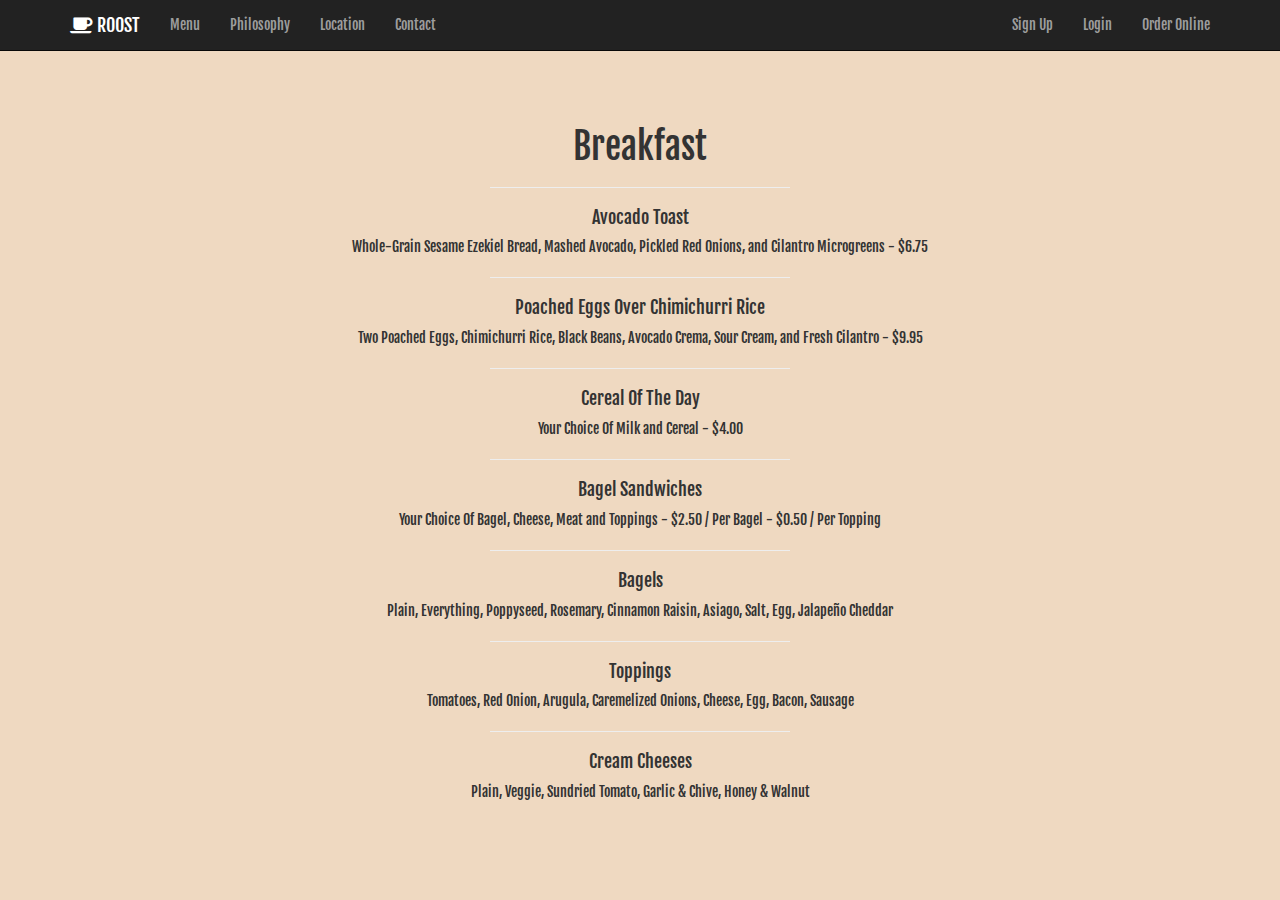
<file: breakfast.html>
<!DOCTYPE html>
<html lang="en">

<head>
    <meta charset="UTF-8">
    <meta name="viewport" content="width=device-width, initial-scale=1.0">
    <meta http-equiv="X-UA-Compatible" content="ie=edge">
    <link rel="stylesheet" href="https://maxcdn.bootstrapcdn.com/bootstrap/3.3.7/css/bootstrap.min.css"
        integrity="sha384-BVYiiSIFeK1dGmJRAkycuHAHRg32OmUcww7on3RYdg4Va+PmSTsz/K68vbdEjh4u" crossorigin="anonymous">
    <link rel="stylesheet" href="menu.css">
    <link rel="stylesheet" href="https://use.fontawesome.com/releases/v5.11.2/css/all.css">
    <link href="https://fonts.googleapis.com/css2?family=Fjalla+One&display=swap" rel="stylesheet">
    <title>ROOST Menu</title>
</head>

<body>
    <!-- Navbar -->
    <nav class="navbar navbar-inverse navbar-fixed-top">
        <div class="container">
            <div class="navbar-header">
                <button type="button" class="navbar-toggle collapsed" data-toggle="collapse" data-target="#bs-nav-demo"
                    aria-expanded="false">
                    <span class="sr-only">Toggle navigation</span>
                    <span class="icon-bar"></span>
                    <span class="icon-bar"></span>
                    <span class="icon-bar"></span>
                </button>
                <a class="navbar-brand" href="index.html"><i class="fas fa-coffee"></i></span>
                    ROOST </a>
            </div>
            <div class="collapse navbar-collapse" id="bs-nav-demo">
                <ul class="nav navbar-nav">
                    <li class="dropdown">
                        <a href="#" class="dropdown-toggle" data-toggle="dropdown" role="button"
                            aria-haspopup="true" aria-expanded="false">Menu</a>
                        <ul class="dropdown-menu">
                            <li><a href="#">Beverages</a></li>
                            <li role="separator" class="divider"></li>
                            <li><a href="breakfast.html">Breakfast</a></li>
                            <li role="separator" class="divider"></li>
                            <li><a href="#">Lunch</a></li>
                        </ul>
                    </li>
                    <li><a href="#">Philosophy</a></li>
                    <li><a href="#">Location</a></li>
                    <li><a href="#">Contact</a></li>
                </ul>
                <ul class="nav navbar-nav navbar-right">
                    <li><a href="#">Sign Up</a></li>
                    <li><a href="#">Login</a></li>
                    <li><a href="#">Order Online</a></li>
                </ul>
            </div>
        </div>
    </nav>
    <!-- Menu -->
    <div class="container">
        <div class="row">
            <div class="col-lg-12">
                <div id="content">
                    <h1>Breakfast</h1>
                    <hr>
                    <h4>Avocado Toast</h4>
                    <p>Whole-Grain Sesame Ezekiel Bread, Mashed Avocado, Pickled Red Onions, and Cilantro Microgreens -
                        $6.75</p>
                    <hr>
                    <h4>Poached Eggs Over Chimichurri Rice</h4>
                    <p>Two Poached Eggs, Chimichurri Rice, Black Beans, Avocado Crema, Sour Cream, and Fresh Cilantro -
                        $9.95</p>
                    <hr>
                    <h4>Cereal Of The Day</h4>
                    <p>Your Choice Of Milk and Cereal - $4.00</p>
                    <hr>
                    <h4>Bagel Sandwiches</h4>
                    <p>Your Choice Of Bagel, Cheese, Meat and Toppings - $2.50 / Per Bagel - $0.50 / Per Topping</p>
                    <hr>
                    <h4>Bagels</h4>
                    <p>Plain, Everything, Poppyseed, Rosemary, Cinnamon Raisin, Asiago, Salt, Egg, Jalapeño Cheddar</p>
                    <hr>
                    <h4>Toppings</h4>
                    <p>Tomatoes, Red Onion, Arugula, Caremelized Onions, Cheese, Egg, Bacon, Sausage</p>
                    <hr>
                    <h4>Cream Cheeses</h4>
                    <p>Plain, Veggie, Sundried Tomato, Garlic & Chive, Honey & Walnut</p>
                </div>
            </div>
        </div>
    </div>

    <script src="https://code.jquery.com/jquery-3.5.1.js"></script>
    <script src="https://maxcdn.bootstrapcdn.com/bootstrap/3.3.7/js/bootstrap.min.js"></script>
</body>

</html>
</file>
<file: menu.css>
body {
    font-family: 'Fjalla One', sans-serif;
    background-color: rgb(239,217,193);
    background-size: cover;
    background-position: center;
}

html {
    height: 100%;
}

.navbar-inverse .navbar-brand {
    color: white;
}
.jumbotron {
    background-color: rgba(233, 215, 193, 0);
    text-align: center;
}

.jumbotron h1 {
    font-size: 10rem;
}

h1 {
    padding-top: 50px;
}

#content {
    text-align: center;
    padding-top: 5%;
}

hr {
    width: 300px;
    color: dimgray;
}
</file>
